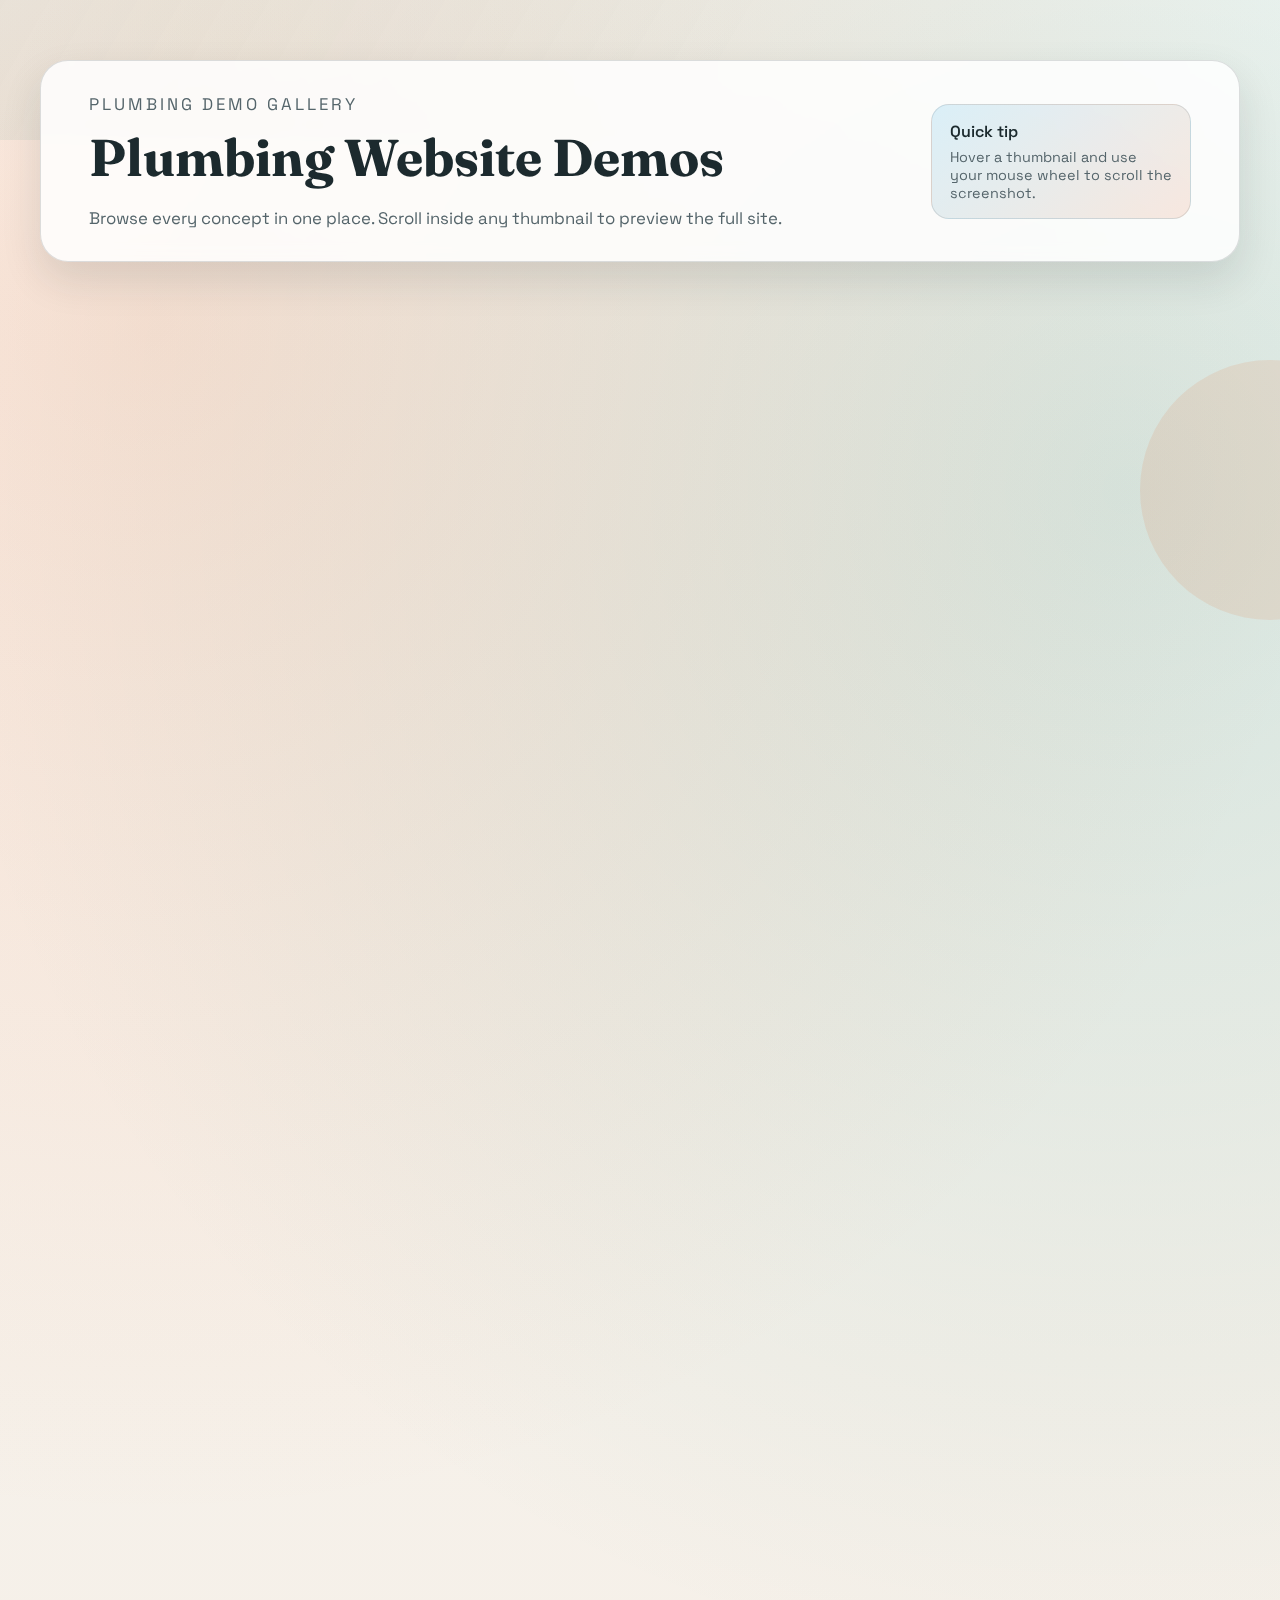
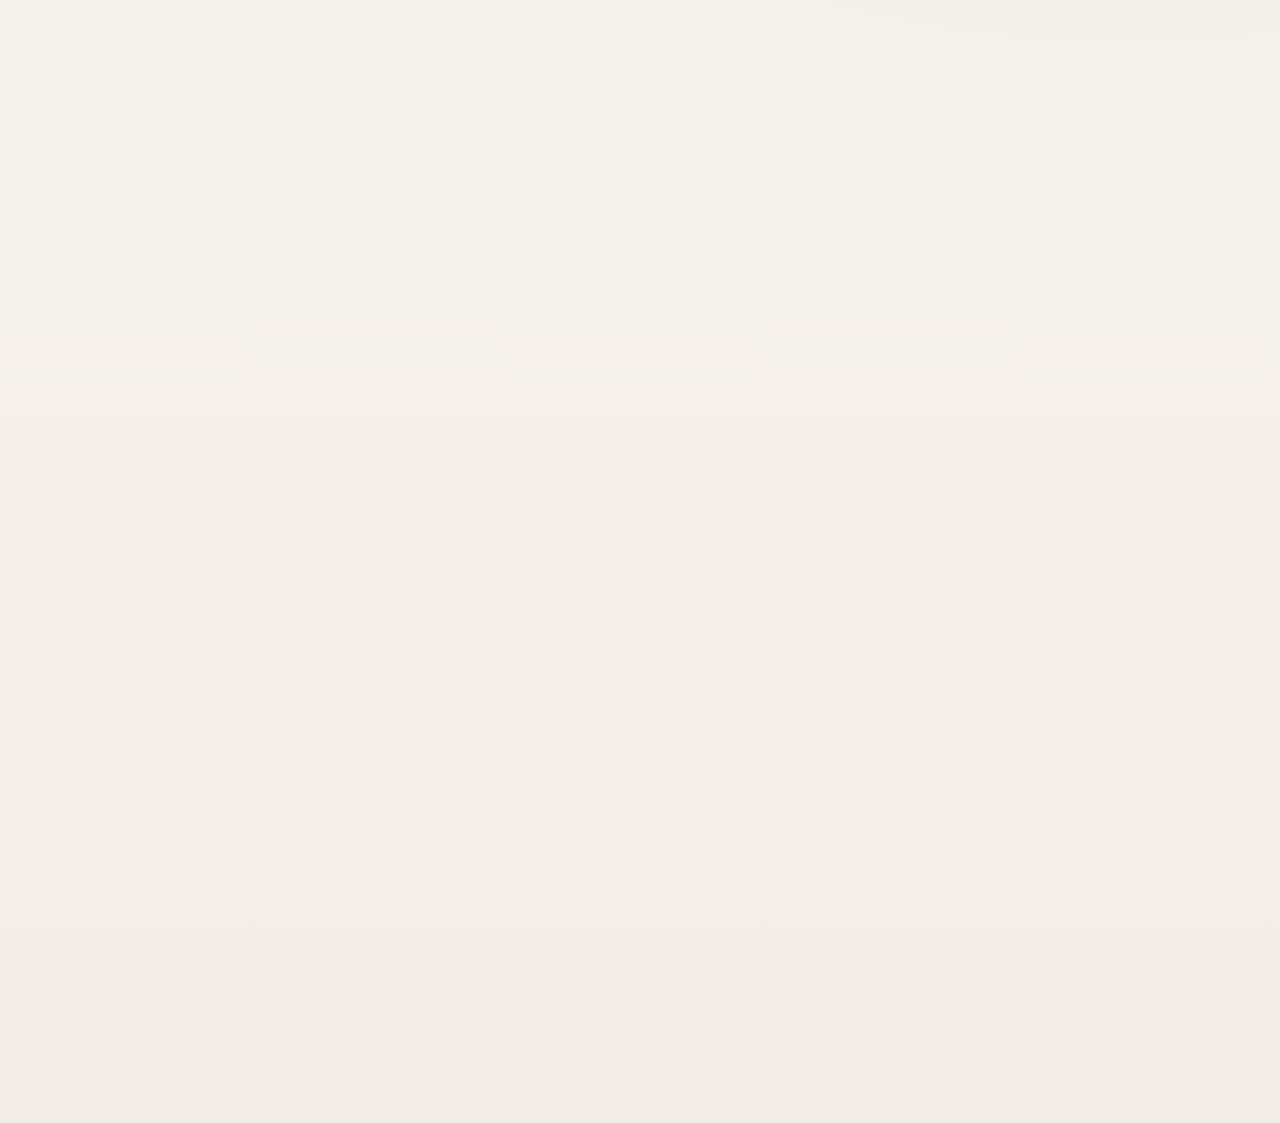
<file: index.html>
﻿<!doctype html>
<html lang="en">
  <head>
    <meta charset="utf-8" />
    <meta name="viewport" content="width=device-width, initial-scale=1" />
    <title>Plumbing Website Demos</title>
    <link rel="stylesheet" href="gallery/gallery.css" />
  </head>
  <body>
    <header class="hero">
      <div class="container hero-card">
        <div class="hero-content">
          <p class="eyebrow">Plumbing demo gallery</p>
          <h1>Plumbing Website Demos</h1>
          <p class="hero-lead">
            Browse every concept in one place. Scroll inside any thumbnail to preview the full site.
          </p>
        </div>
        <div class="hero-panel">
          <div class="panel-title">Quick tip</div>
          <p>Hover a thumbnail and use your mouse wheel to scroll the screenshot.</p>
        </div>
      </div>
    </header>

    <main class="container">
      <section class="grid" id="demo-grid" aria-live="polite"></section>
      <div class="status" id="status" role="status"></div>
      <noscript class="status">Enable JavaScript to view the gallery cards.</noscript>
    </main>

    <script type="module">
      const grid = document.getElementById('demo-grid');
      const status = document.getElementById('status');
      const path = window.location.pathname || '/';

      const basePath = (() => {
        let base = path.endsWith('/') ? path : path.replace(/[^/]*$/, '');
        if (!base.endsWith('/')) base += '/';
        return base;
      })();

      const toLiveUrl = (slug) => `${basePath}${slug}/`;
      const buildCard = (demo, index) => {
        const card = document.createElement('article');
        card.className = 'card';
        card.style.animationDelay = `${index * 60}ms`;

        const tags = Array.isArray(demo.tags)
          ? demo.tags.map((tag) => `<li class="tag">${tag}</li>`).join('')
          : '';

        card.innerHTML = `
          <div class="card-media">
            <div class="thumb-scroll">
              <img src="${demo.thumb}" alt="${demo.title} thumbnail" loading="lazy" />
            </div>
          </div>
          <h2 class="card-title">${demo.title}</h2>
          <p class="card-desc">${demo.description || ''}</p>
          <ul class="card-tags">${tags}</ul>
          <div class="card-actions">
            <a class="button primary" href="${toLiveUrl(demo.slug)}" target="_blank" rel="noreferrer">Live Demo</a>
          </div>
        `;

        return card;
      };

      fetch('gallery/demos.json', { cache: 'no-store' })
        .then((response) => {
          if (!response.ok) {
            throw new Error(`Unable to load demos.json (${response.status}).`);
          }
          return response.json();
        })
        .then((demos) => {
          grid.innerHTML = '';
          demos.forEach((demo, index) => grid.appendChild(buildCard(demo, index)));
          status.textContent = '';
        })
        .catch((error) => {
          console.error(error);
          status.textContent = 'Unable to load demos. Run a local server (see README) to preview.';
        });
    </script>
  <!-- ThriveDesk Assistant -->
<script>
  (!(function (t, e, n) {
    function s() {
      var t = e.getElementsByTagName("script")[0],
        n = e.createElement("script");
      ((n.type = "text/javascript"),
        (n.async = !0),
        (n.src =
          "https://assistant.thrivedesk.com/bootloader.js?" + Date.now()),
        t.parentNode.insertBefore(n, t));
    }
    if (
      ((t.Assistant = n =
        function (e, n, s) {
          t.Assistant.readyQueue.push({ method: e, options: n, data: s });
        }),
      (n.readyQueue = []),
      "complete" === e.readyState)
    )
      return s();
    t.attachEvent
      ? t.attachEvent("onload", s)
      : t.addEventListener("load", s, !1);
  })(window, document, window.Assistant || function () {}),
    window.Assistant("init", "94e24433-2a22-4d57-ac47-0326fde9cb0d"));
</script>

<!-- /ThriveDesk Assistant -->
<!-- ThriveDesk Prompt -->
<style>
  .td-support-prompt {
    position: fixed;
    inset: 0;
    z-index: 9999;
    display: flex;
    align-items: center;
    justify-content: center;
    opacity: 0;
    pointer-events: none;
    font-family: "Inter", "Segoe UI", system-ui, -apple-system, sans-serif;
    transition: opacity 0.4s ease;
  }

  .td-support-prompt.is-visible {
    opacity: 1;
    pointer-events: auto;
  }

  .td-support-prompt__backdrop {
    position: absolute;
    inset: 0;
    background: rgba(15, 23, 42, 0.45);
    backdrop-filter: blur(3px);
  }

  .td-support-prompt__card {
    position: relative;
    width: min(360px, 92vw);
    background: #ffffff;
    border-radius: 20px;
    border: 1px solid rgba(15, 23, 42, 0.12);
    box-shadow: 0 30px 70px rgba(15, 23, 42, 0.3);
    padding: 18px 18px 16px;
    transform: translateY(12px) scale(0.95);
    transition: transform 0.45s ease;
    animation: td-prompt-glow 2.8s ease-in-out infinite;
  }

  .td-support-prompt.is-visible .td-support-prompt__card {
    transform: translateY(0) scale(1);
    animation: td-prompt-pop 0.6s ease, td-prompt-glow 2.8s ease-in-out infinite;
  }

  .td-support-prompt__pulse {
    position: absolute;
    inset: -14px;
    border-radius: 24px;
    border: 2px solid rgba(37, 99, 235, 0.35);
    animation: td-prompt-pulse 2.6s ease-out infinite;
    pointer-events: none;
  }

  .td-support-prompt__header {
    display: flex;
    justify-content: space-between;
    align-items: flex-start;
    gap: 10px;
    margin-bottom: 10px;
  }

  .td-support-prompt__badge {
    display: inline-flex;
    align-items: center;
    gap: 6px;
    font-size: 11px;
    font-weight: 700;
    letter-spacing: 0.08em;
    text-transform: uppercase;
    color: #2563eb;
    background: rgba(37, 99, 235, 0.12);
    padding: 4px 10px;
    border-radius: 999px;
  }

  .td-support-prompt__title {
    font-size: 18px;
    font-weight: 800;
    margin: 12px 0 6px;
  }

  .td-support-prompt__text {
    font-size: 14px;
    line-height: 1.45;
    margin: 0 0 14px;
    color: #475569;
  }

  .td-support-prompt__actions {
    display: flex;
    align-items: center;
    gap: 10px;
    flex-wrap: wrap;
  }

  .td-support-prompt__button {
    appearance: none;
    border: none;
    border-radius: 999px;
    padding: 10px 16px;
    font-size: 13px;
    font-weight: 600;
    cursor: pointer;
  }

  .td-support-prompt__button--primary {
    background: #2563eb;
    color: #ffffff;
    box-shadow: 0 12px 24px rgba(37, 99, 235, 0.3);
  }

  .td-support-prompt__button--ghost {
    background: transparent;
    color: #64748b;
  }

  .td-support-prompt__close {
    appearance: none;
    border: none;
    background: transparent;
    color: #94a3b8;
    font-size: 18px;
    line-height: 1;
    cursor: pointer;
  }

  @keyframes td-prompt-pop {
    0% { transform: translateY(18px) scale(0.9); }
    60% { transform: translateY(-4px) scale(1.02); }
    100% { transform: translateY(0) scale(1); }
  }

  @keyframes td-prompt-glow {
    0%, 100% { box-shadow: 0 24px 60px rgba(15, 23, 42, 0.28); }
    50% { box-shadow: 0 30px 70px rgba(37, 99, 235, 0.35); }
  }

  @keyframes td-prompt-pulse {
    0% { transform: scale(0.98); opacity: 0.8; }
    70% { transform: scale(1.08); opacity: 0; }
    100% { opacity: 0; }
  }
</style>
<div class="td-support-prompt" data-td-support-prompt>
  <div class="td-support-prompt__backdrop" data-td-support-backdrop></div>
  <div class="td-support-prompt__card">
    <div class="td-support-prompt__pulse"></div>
    <div class="td-support-prompt__header">
      <span class="td-support-prompt__badge">Chatlive</span>
      <button class="td-support-prompt__close" type="button" data-td-support-close aria-label="Dismiss">×</button>
    </div>
    <p class="td-support-prompt__title">Want this customized?</p>
    <p class="td-support-prompt__text">We can tailor this demo for your plumbing business. Jump into chat for a fast quote.</p>
    <div class="td-support-prompt__actions">
      <button class="td-support-prompt__button td-support-prompt__button--primary" type="button" data-td-support-open>Chat now</button>
      <button class="td-support-prompt__button td-support-prompt__button--ghost" type="button" data-td-support-later>Not now</button>
    </div>
  </div>
</div>
<script>
  (function () {
    var demoId = (function () {
      var path = window.location.pathname || '';
      var parts = path.split('/').filter(Boolean);
      for (var i = 0; i < parts.length; i += 1) {
        if (/^demo-d{2}$/i.test(parts[i])) {
          return parts[i];
        }
      }
      return '';
    })();

    if (!demoId) {
      return;
    }

    var key = 'td_support_prompt_seen_v1:' + demoId;
    try {
      if (window.localStorage && window.localStorage.getItem(key)) {
        return;
      }
    } catch (e) {
      // Ignore storage errors (private mode, etc.)
    }

    var prompt = document.querySelector('[data-td-support-prompt]');
    if (!prompt) return;

    var removePrompt = function () {
      if (prompt && prompt.parentNode) {
        prompt.parentNode.removeChild(prompt);
      }
    };

    var showPrompt = function () {
      prompt.classList.add('is-visible');
      try {
        if (window.localStorage) {
          window.localStorage.setItem(key, String(Date.now()));
        }
      } catch (e) {
        // Ignore storage errors.
      }
      window.setTimeout(removePrompt, 14000);
    };

    var openAssistant = function () {
      try {
        if (window.Assistant) {
          window.Assistant('open');
          window.Assistant('show');
        }
      } catch (e) {
        // Ignore if API not ready.
      }
    };

    var openButton = prompt.querySelector('[data-td-support-open]');
    var laterButton = prompt.querySelector('[data-td-support-later]');
    var closeButton = prompt.querySelector('[data-td-support-close]');
    var backdrop = prompt.querySelector('[data-td-support-backdrop]');

    if (openButton) {
      openButton.addEventListener('click', function () {
        openAssistant();
        removePrompt();
      });
    }

    if (laterButton) {
      laterButton.addEventListener('click', removePrompt);
    }

    if (closeButton) {
      closeButton.addEventListener('click', removePrompt);
    }

    if (backdrop) {
      backdrop.addEventListener('click', removePrompt);
    }

    window.setTimeout(showPrompt, 7000);
  })();
</script>
<!-- /ThriveDesk Prompt -->
</body>
</html>
</file>
<file: gallery/gallery.css>
﻿@import url('https://fonts.googleapis.com/css2?family=Fraunces:wght@500;700&family=Space+Grotesk:wght@400;500;600&display=swap');

:root {
  --paper: #f6f1ea;
  --ink: #1c2a2e;
  --muted: #55656b;
  --accent: #e56b2f;
  --accent-dark: #c15625;
  --card: #ffffff;
  --stroke: rgba(28, 42, 46, 0.15);
  --tag: #eef3f4;
  --shadow: 0 18px 40px rgba(23, 38, 44, 0.12);
}

* {
  box-sizing: border-box;
}

body {
  margin: 0;
  min-height: 100vh;
  font-family: "Space Grotesk", "Helvetica Neue", Arial, sans-serif;
  color: var(--ink);
  background:
    radial-gradient(circle at 12% 12%, rgba(229, 107, 47, 0.18), transparent 45%),
    radial-gradient(circle at 88% 18%, rgba(0, 121, 107, 0.15), transparent 48%),
    linear-gradient(180deg, #fdfcf9 0%, var(--paper) 50%, #f3ede5 100%);
}

body::before {
  content: "";
  position: fixed;
  inset: -20% 0 auto 0;
  height: 320px;
  background: linear-gradient(120deg, rgba(0, 121, 107, 0.08), transparent 60%);
  z-index: -1;
}

body::after {
  content: "";
  position: fixed;
  right: -120px;
  top: 40vh;
  width: 260px;
  height: 260px;
  border-radius: 50%;
  background: rgba(229, 107, 47, 0.12);
  z-index: -1;
}

.container {
  width: min(1200px, 94vw);
  margin: 0 auto;
}

.hero {
  padding: 60px 0 28px;
}

.hero-card {
  display: flex;
  align-items: center;
  justify-content: space-between;
  gap: 28px;
  background: rgba(255, 255, 255, 0.85);
  border: 1px solid var(--stroke);
  border-radius: 28px;
  padding: 32px clamp(24px, 4vw, 48px);
  box-shadow: var(--shadow);
  backdrop-filter: blur(8px);
}

.hero-content {
  display: flex;
  flex-direction: column;
  gap: 10px;
}

.eyebrow {
  text-transform: uppercase;
  font-size: 0.75rem;
  letter-spacing: 0.18em;
  color: var(--muted);
  margin: 0;
}

.hero h1 {
  font-family: "Fraunces", "Georgia", serif;
  font-size: clamp(2rem, 2.8vw + 1rem, 3.3rem);
  margin: 0 0 8px;
}

.hero p {
  margin: 0;
  color: var(--muted);
  max-width: 720px;
  font-size: 1.05rem;
}

.hero-lead {
  font-size: 1.05rem;
}

.hero-panel {
  min-width: 220px;
  max-width: 260px;
  padding: 16px 18px;
  border-radius: 18px;
  background: linear-gradient(140deg, rgba(14, 165, 233, 0.14), rgba(229, 107, 47, 0.14));
  border: 1px solid rgba(28, 42, 46, 0.12);
  color: var(--ink);
}

.hero-panel p {
  font-size: 0.9rem;
  color: var(--muted);
}

.panel-title {
  font-weight: 600;
  margin-bottom: 6px;
}

.hero-meta {
  display: flex;
  flex-wrap: wrap;
  gap: 12px;
  margin-top: 20px;
  font-size: 0.95rem;
  color: var(--muted);
}

.hero-meta span {
  padding: 6px 12px;
  border-radius: 999px;
  background: rgba(28, 42, 46, 0.06);
}

.grid {
  display: grid;
  gap: 28px;
  grid-template-columns: repeat(auto-fit, minmax(280px, 1fr));
  padding: 18px 0 72px;
}

.card {
  display: flex;
  flex-direction: column;
  gap: 14px;
  padding: 18px;
  background: var(--card);
  border-radius: 20px;
  border: 1px solid var(--stroke);
  box-shadow: 0 10px 28px rgba(23, 38, 44, 0.08);
  text-decoration: none;
  color: inherit;
  opacity: 0;
  transform: translateY(16px);
  animation: riseIn 0.6s ease forwards;
}

.card:hover {
  transform: translateY(-2px);
  box-shadow: 0 18px 36px rgba(23, 38, 44, 0.14);
}

.card-media {
  position: relative;
  border-radius: 16px;
  overflow: hidden;
  background: linear-gradient(135deg, rgba(0, 121, 107, 0.15), rgba(229, 107, 47, 0.18));
  height: 240px;
}

.thumb-scroll {
  height: 100%;
  overflow-y: auto;
  scrollbar-width: thin;
  scrollbar-color: rgba(28, 42, 46, 0.45) rgba(28, 42, 46, 0.08);
}

.thumb-scroll::-webkit-scrollbar {
  width: 8px;
}

.thumb-scroll::-webkit-scrollbar-track {
  background: rgba(28, 42, 46, 0.08);
}

.thumb-scroll::-webkit-scrollbar-thumb {
  background: rgba(28, 42, 46, 0.45);
  border-radius: 999px;
}

.thumb-scroll img {
  width: 100%;
  height: auto;
  display: block;
}

.card-title {
  font-weight: 600;
  font-size: 1.05rem;
  margin: 0;
}

.card-desc {
  margin: 0;
  color: var(--muted);
  font-size: 0.95rem;
  min-height: 44px;
}

.card-tags {
  list-style: none;
  display: flex;
  flex-wrap: wrap;
  gap: 8px;
  padding: 0;
  margin: 0;
}

.tag {
  font-size: 0.7rem;
  letter-spacing: 0.04em;
  text-transform: uppercase;
  padding: 4px 10px;
  border-radius: 999px;
  background: var(--tag);
  border: 1px solid rgba(28, 42, 46, 0.12);
}

.card-actions {
  margin-top: auto;
  display: flex;
  gap: 10px;
}

.button {
  display: inline-flex;
  align-items: center;
  justify-content: center;
  gap: 6px;
  padding: 10px 16px;
  border-radius: 999px;
  border: 1px solid var(--ink);
  text-decoration: none;
  font-weight: 600;
  font-size: 0.88rem;
  transition: transform 0.2s ease, box-shadow 0.2s ease, background 0.2s ease;
}

.button.primary {
  background: var(--accent);
  border-color: var(--accent);
  color: #fff;
}

.button.primary:hover {
  background: var(--accent-dark);
  border-color: var(--accent-dark);
}

.button.secondary {
  background: transparent;
  color: var(--ink);
}

.button:hover {
  transform: translateY(-1px);
  box-shadow: 0 6px 16px rgba(23, 38, 44, 0.12);
}

.status {
  color: var(--muted);
  font-size: 0.95rem;
  padding: 20px 0 60px;
}

@keyframes riseIn {
  to {
    opacity: 1;
    transform: translateY(0);
  }
}

@media (max-width: 720px) {
  .hero {
    padding-top: 40px;
  }

  .hero-card {
    flex-direction: column;
    align-items: flex-start;
    padding: 24px;
  }

  .hero-panel {
    width: 100%;
    max-width: none;
  }

  .card-actions {
    flex-direction: column;
  }

  .button {
    width: 100%;
  }
}

@media (min-width: 820px) {
  .grid {
    grid-template-columns: repeat(2, minmax(0, 1fr));
  }

  .card-media {
    height: 260px;
  }
}

@media (min-width: 1120px) {
  .grid {
    grid-template-columns: repeat(3, minmax(0, 1fr));
  }

  .card-media {
    height: 300px;
  }
}

@media (prefers-reduced-motion: reduce) {
  .card {
    animation: none;
    opacity: 1;
    transform: none;
  }

  .button {
    transition: none;
  }
}
</file>
